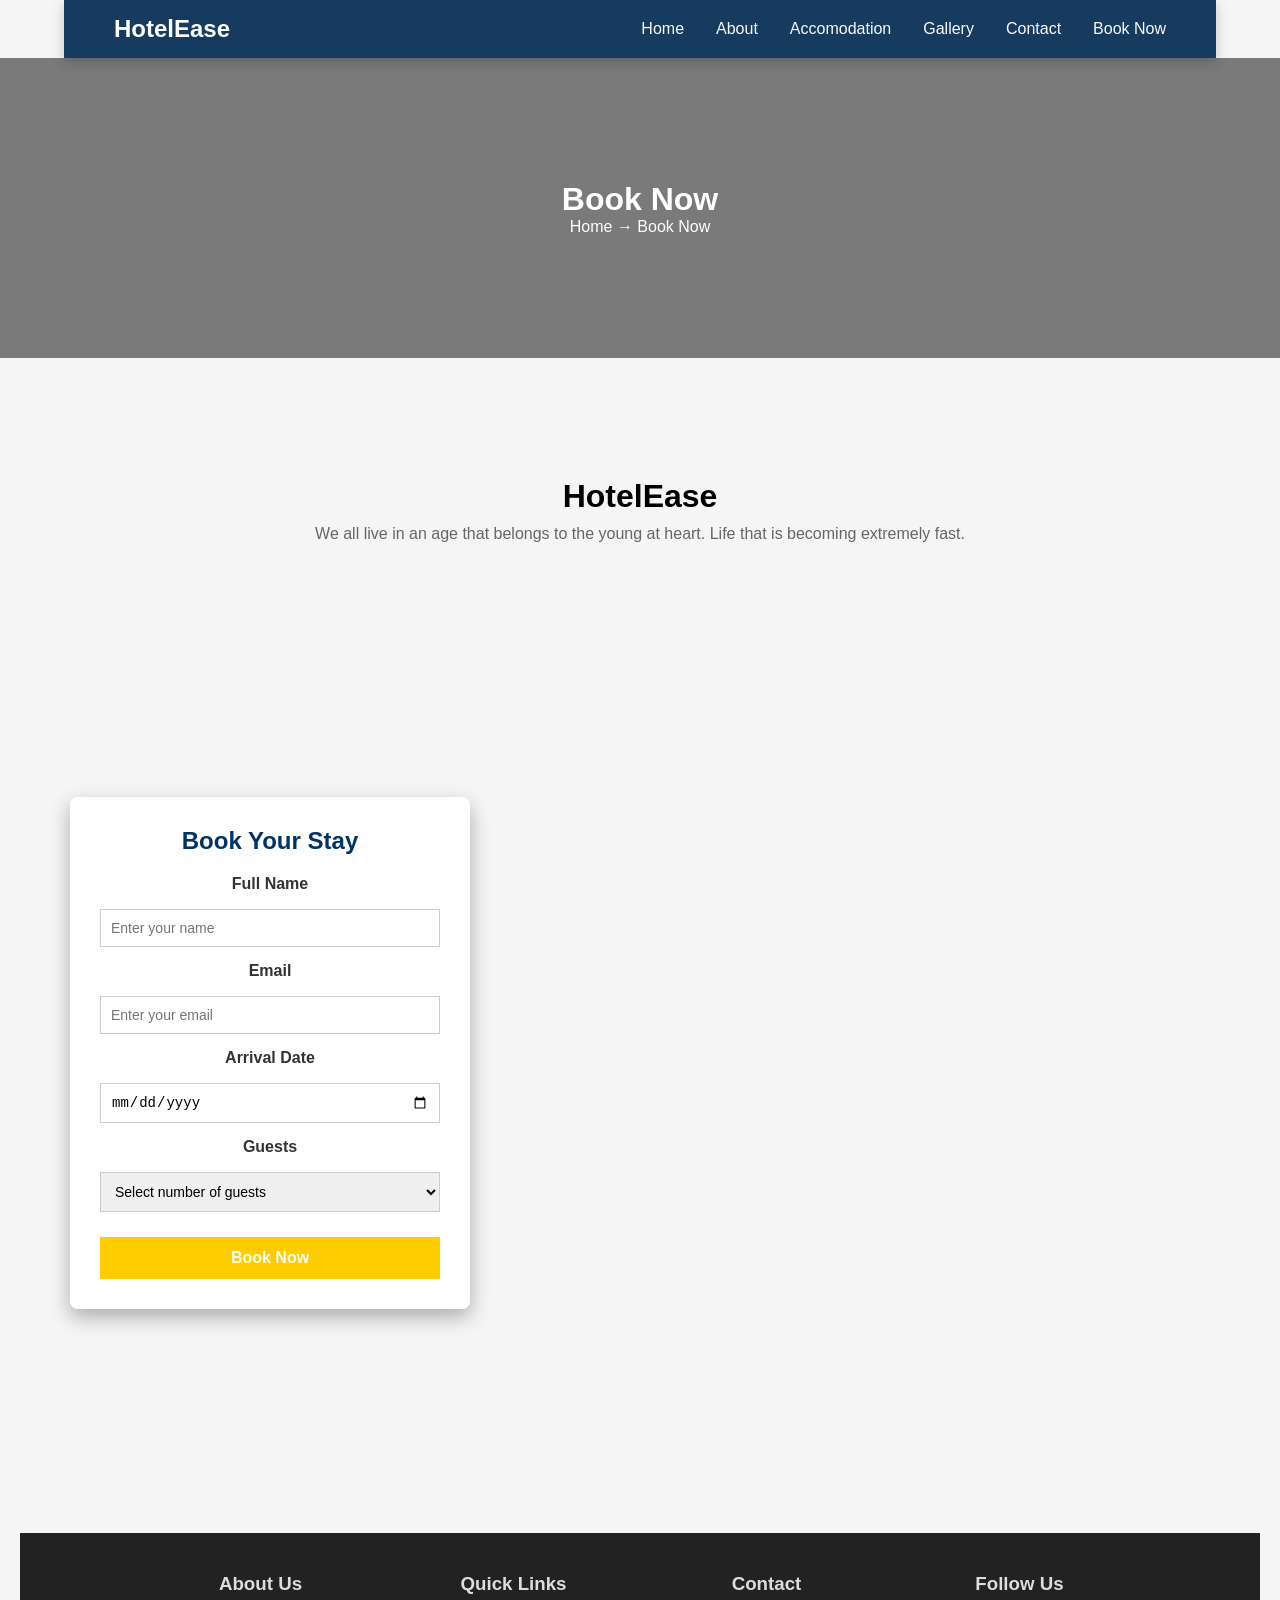
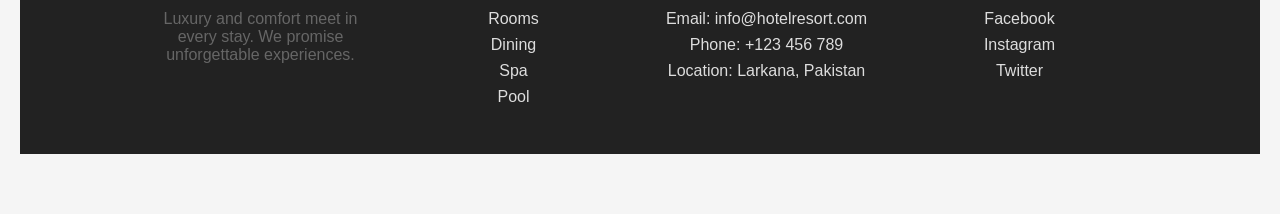
<file: HotelEase/booknow.html>
<!DOCTYPE html>
<html lang="en">
<head>
  <meta charset="UTF-8">
  <meta name="viewport" content="width=device-width, initial-scale=1.0">
  <title>Gallery</title>  
  <link rel="stylesheet" href="style.css">
  <link href="https://cdn.lineicons.com/5.0/lineicons.css" rel="stylesheet">
</head>
<body>
 
  <!-- Navigation -->
  <nav id="navbar">
    <div class="logo">HotelEase</div>
    <div class="menu-toggle" onclick="toggleMenu()">☰</div>
    <ul id="nav-links">
      <li><a href="index.html">Home</a></li>
      <li><a href="about.html">About</a></li>
      <li><a href="Accomodation.html">Accomodation</a></li>
      <li><a href="Gallery.html">Gallery</a></li>
      <li><a href="contact.html">Contact</a></li>
      <li><a href="booknow.html">Book Now</a></li>
    </ul>
  </nav>

<!-- Navigation ends -->

  <!-- Header -->

  <header class="accomodation-header">
    <div class="overlay"></div>
    <div class="header-content">
      <h1>Book Now </h1>
      <p>Home → Book Now</p>
    </div>
  </header>

 
  <!-- Accommodation Section -->
  <section class="accommodation">
    <h2>HotelEase</h2>
    <p>We all live in an age that belongs to the young at heart. Life that is becoming extremely fast.</p>
    
  <section class="booking-section">
    <div id="target-section" class="booking-form">
      <h2>Book Your Stay</h2>
      <form>
        <label for="name">Full Name</label>
        <input type="text" id="name" placeholder="Enter your name" required>

        <label for="email">Email</label>
        <input type="email" id="email" placeholder="Enter your email" required>

        <label for="date">Arrival Date</label>
        <input type="date" id="date" required>

        <label for="guests">Guests</label>
        <select id="guests" required>
          <option value="">Select number of guests</option>
          <option>1 Guest</option>
          <option>2 Guests</option>
          <option>3 Guests</option>
          <option>4+ Guests</option>
        </select>

        <button type="submit">Book Now</button>
      </form>
    </div>
  </section>





  <!-- Footer -->
  <footer>
    <div class="footer-grid">
      <div>
        <h3>About Us</h3>
        <p>Luxury and comfort meet in every stay. We promise unforgettable experiences.</p>
      </div>
      <div>
        <h3>Quick Links</h3>
        <ul>
          <li><a href="#">Rooms</a></li>
          <li><a href="#">Dining</a></li>
          <li><a href="#">Spa</a></li>
          <li><a href="#">Pool</a></li>
        </ul>
      </div>
      <div>
        <h3>Contact</h3>
        <ul>
          <li>Email: info@hotelresort.com</li>
          <li>Phone: +123 456 789</li>
          <li>Location: Larkana, Pakistan</li>
        </ul>
      </div>
      <div>
        <h3>Follow Us</h3>
        <ul>
          <li><a href="#">Facebook</a></li>
          <li><a href="#">Instagram</a></li>
          <li><a href="#">Twitter</a></li>
        </ul>
      </div>
    </div>
  </footer>

  <script>
      // Expand navbar on scroll
    window.addEventListener("scroll", () => {
      if (window.scrollY > 50) {
        navbar.classList.add("full");
      } else {
        navbar.classList.remove("full");
      }
    });

    //Change pics bellow ribbon
    function changeImage(index) {
      const images = document.querySelectorAll('.section img');
      images.forEach(img => img.classList.remove('active'));
      images[index].classList.add('active');
    }
  
  </script>
</body>
</html>
</file>
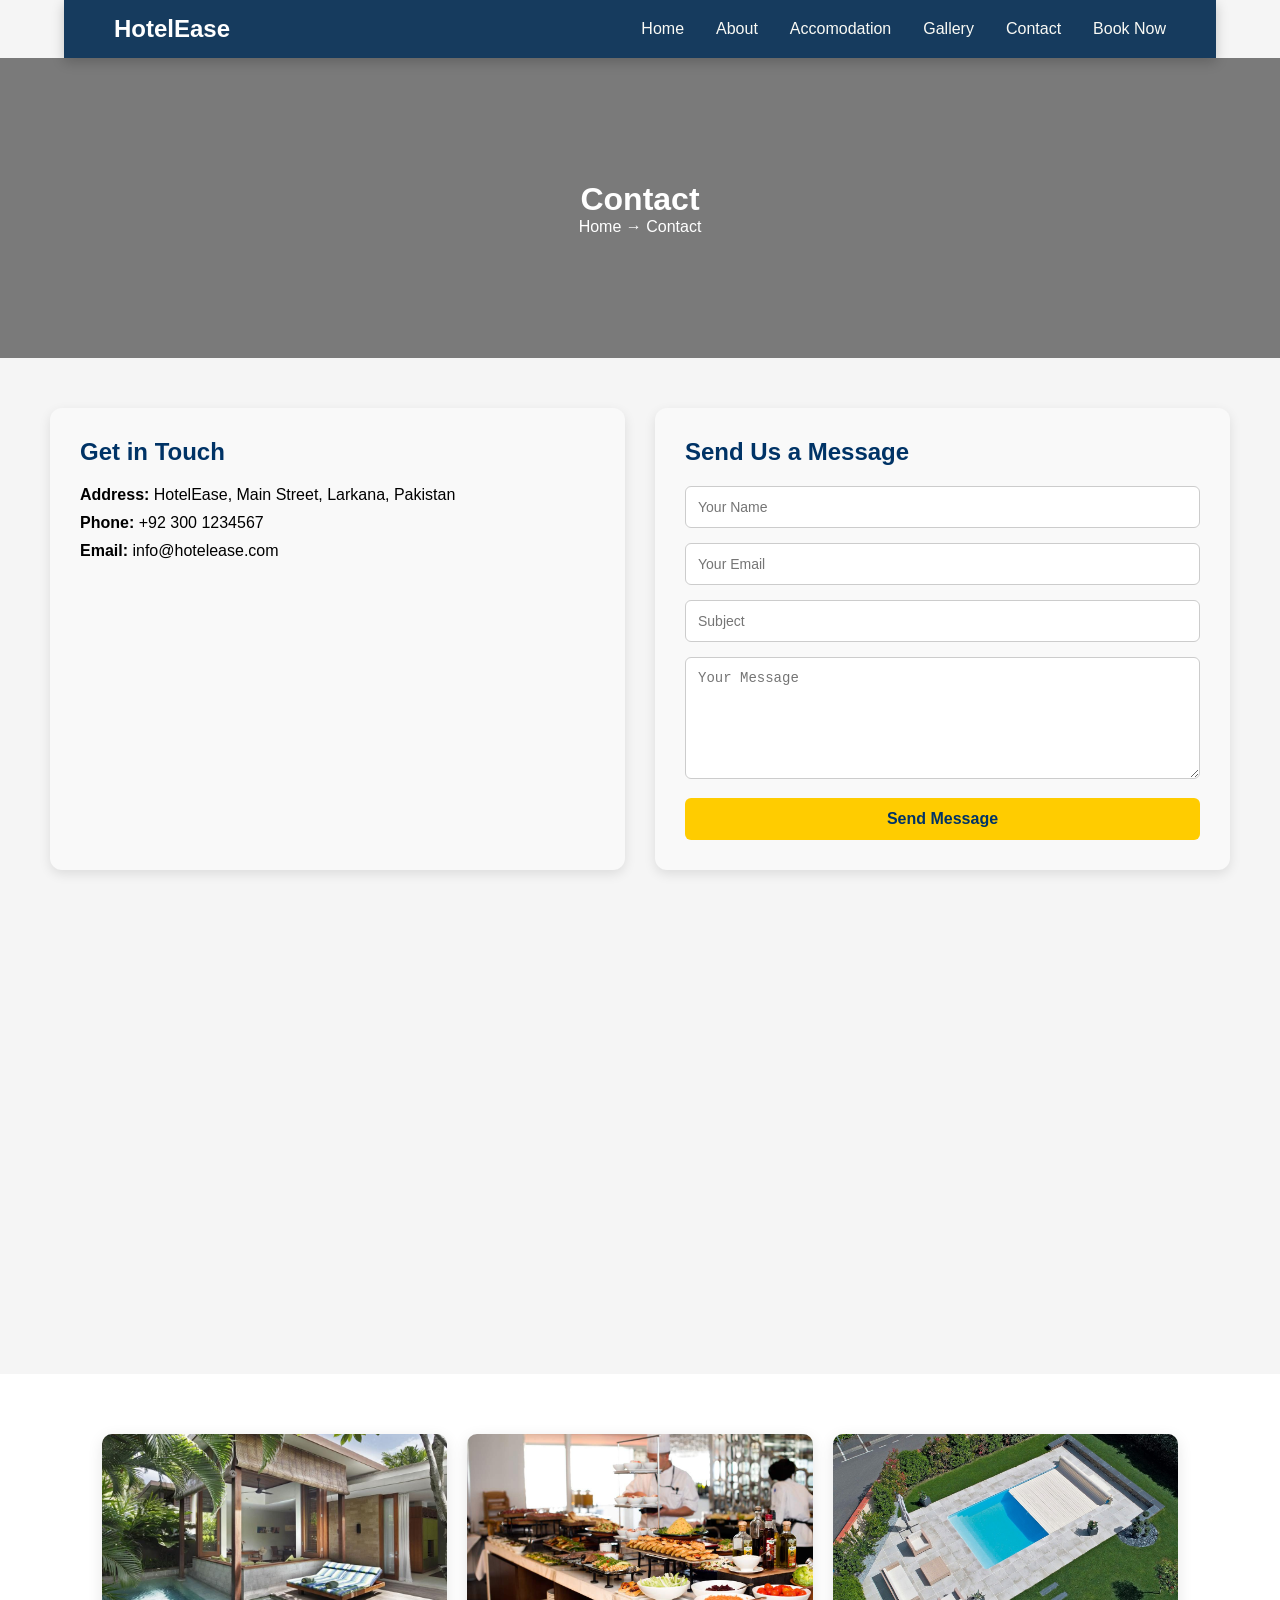
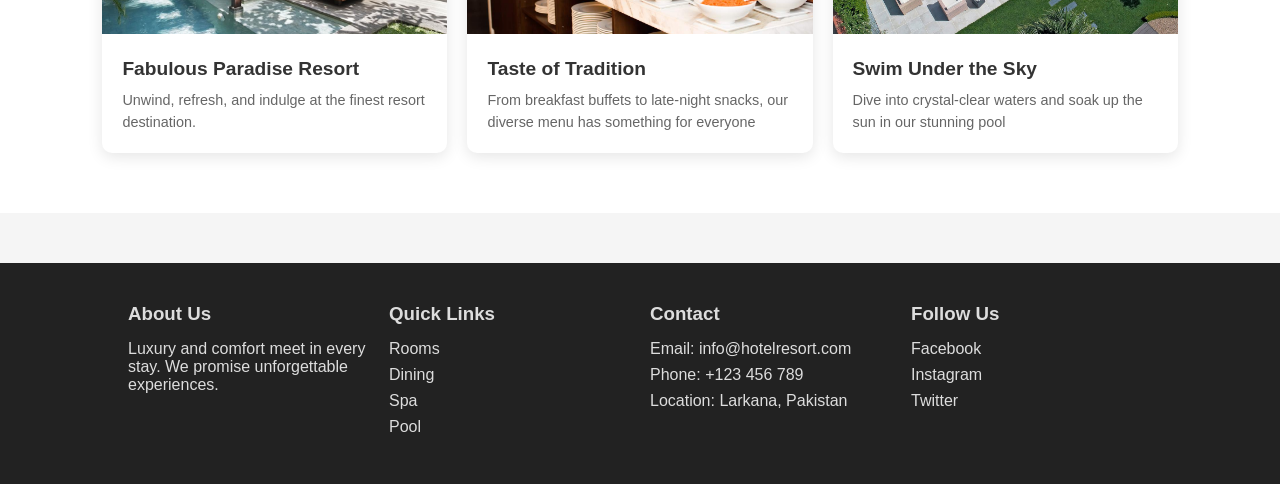
<file: HotelEase/contact.html>
<!DOCTYPE html>
<html lang="en">
<head>
  <meta charset="UTF-8">
  <meta name="viewport" content="width=device-width, initial-scale=1.0">
  <title>HotelEase</title>
  <link rel="stylesheet" href="style.css">
  <link href="https://cdn.lineicons.com/5.0/lineicons.css" rel="stylesheet">
</head>
<body>


  <!-- Navigation -->
  <nav id="navbar">
    <div class="logo">HotelEase</div>
    <div class="menu-toggle" onclick="toggleMenu()">☰</div>
    <ul id="nav-links">
      <li><a href="index.html">Home</a></li>
      <li><a href="about.html">About</a></li>
      <li><a href="Accomodation.html">Accomodation</a></li>
      <li><a href="Gallery.html">Gallery</a></li>
      <li><a href="contact.html">Contact</a></li>
      <li><a href="booknow.html">Book Now</a></li>
    </ul>
  </nav>

<!-- Navigation ends -->

  <header class="accomodation-header">
    <div class="overlay"></div>
    <div class="header-content">
      <h1>Contact</h1>
      <p>Home → Contact</p>
    </div>
  </header>


  <!-- Contact Info + Form -->
  <div class="contact-container">

    <!-- Contact Info -->
    <div class="contact-info">
      <h2>Get in Touch</h2>
      <p><strong>Address:</strong> HotelEase, Main Street, Larkana, Pakistan</p>
      <p><strong>Phone:</strong> +92 300 1234567</p>
      <p><strong>Email:</strong> info@hotelease.com</p>
    </div>

    <!-- Contact Form -->
    <div class="contact-form">
      <h2>Send Us a Message</h2>
      <form>
        <input type="text" placeholder="Your Name" required>
        <input type="email" placeholder="Your Email" required>
        <input type="text" placeholder="Subject" required>
        <textarea rows="6" placeholder="Your Message" required></textarea>
        <button type="submit">Send Message</button>
      </form>
    </div>

  </div>

  <!-- Google Map -->
  <div class="map">
    <iframe 
      src="https://www.google.com/maps/embed?pb=!1m18!1m12!1m3!1d3651.902189516632!2d90.39945251543162!3d23.75087678458737!2m3!1f0!2f0!3f0!3m2!1i1024!2i768!4f13.1!3m3!1m2!1s0x0%3A0x0!2zMjPCsDQ1JzAzLjIiTiA5MMKwMjQnMDAuMiJF!5e0!3m2!1sen!2sbd!4v1634123456789" 
      allowfullscreen="" 
      loading="lazy">
    </iframe>
  </div>

</body>
</html>

  <!-- Services Section -->
  <section class="services">
    <div class="service-card">
      <img src="Resort.jpg" alt="Room">
      <div class="content">
        <h3>Fabulous Paradise Resort</h3>
        <p>Unwind, refresh, and indulge at the finest resort destination.</p>
      </div>
    </div>
    <div class="service-card">
      <img src="food.jpeg" alt="Pool">
      <div class="content">
        <h3>Taste of Tradition</h3>
        <p>From breakfast buffets to late-night snacks, our diverse menu has something for everyone</p>
      </div>
    </div>
    <div class="service-card">
      <img src="pool.jpeg" alt="Service">
      <div class="content">
        <h3>Swim Under the Sky</h3>
        <p>Dive into crystal-clear waters and soak up the sun in our stunning pool </p>
      </div>
    </div>


  </section>

  <!-- Footer -->
  <footer>
    <div class="footer-grid">
      <div>
        <h3>About Us</h3>
        <p>Luxury and comfort meet in every stay. We promise unforgettable experiences.</p>
      </div>
      <div>
        <h3>Quick Links</h3>
        <ul>
          <li><a href="#">Rooms</a></li>
          <li><a href="#">Dining</a></li>
          <li><a href="#">Spa</a></li>
          <li><a href="#">Pool</a></li>
        </ul>
      </div>
      <div>
        <h3>Contact</h3>
        <ul>
          <li>Email: info@hotelresort.com</li>
          <li>Phone: +123 456 789</li>
          <li>Location: Larkana, Pakistan</li>
        </ul>
      </div>
      <div>
        <h3>Follow Us</h3>
        <ul>
          <li><a href="#">Facebook</a></li>
          <li><a href="#">Instagram</a></li>
          <li><a href="#">Twitter</a></li>
        </ul>
      </div>
    </div>
  </footer>



  <script>
    const navbar = document.getElementById("navbar");
    const navLinks = document.getElementById("nav-links");

    // Expand navbar on scroll
    window.addEventListener("scroll", () => {
      if (window.scrollY > 50) {
        navbar.classList.add("full");
      } else {
        navbar.classList.remove("full");
      }
    });

    // Toggle mobile menu
    function toggleMenu() {
      navLinks.classList.toggle("active");
    }
  </script>

</body>
</html>
</file>
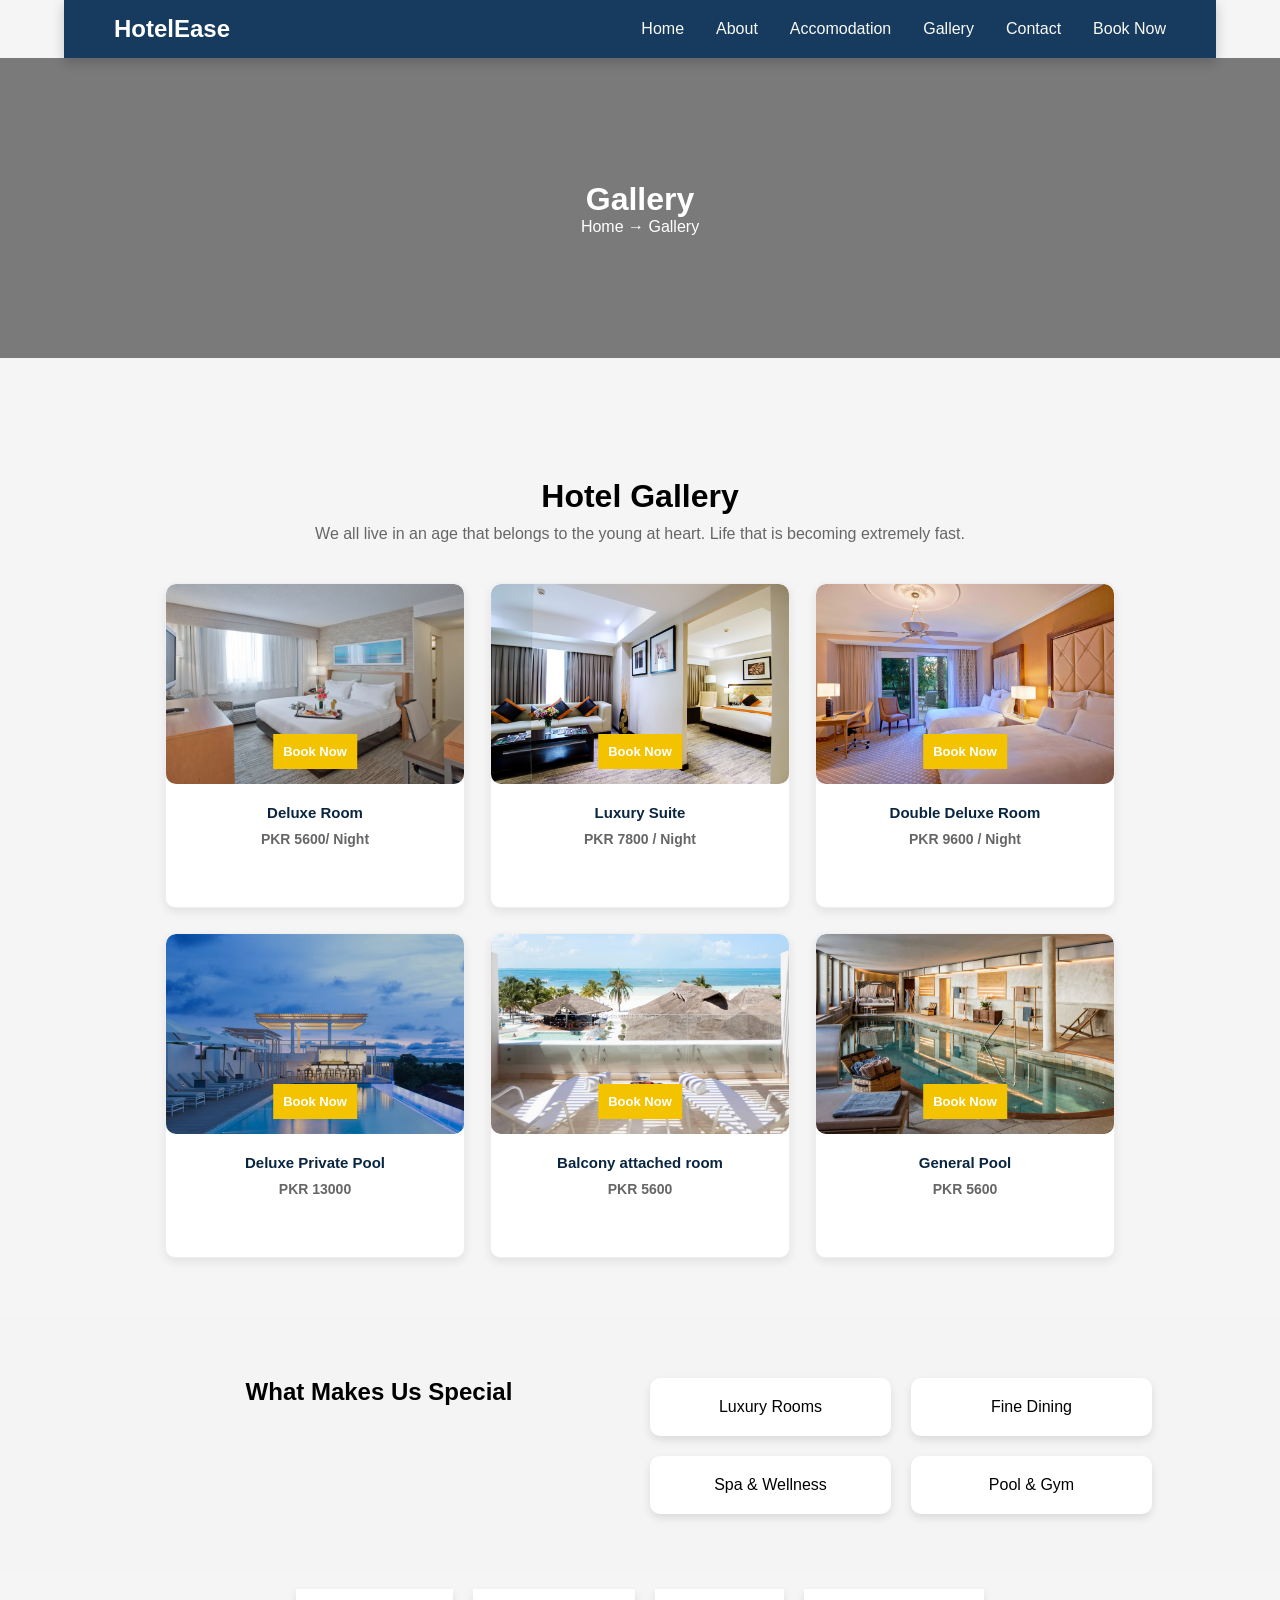
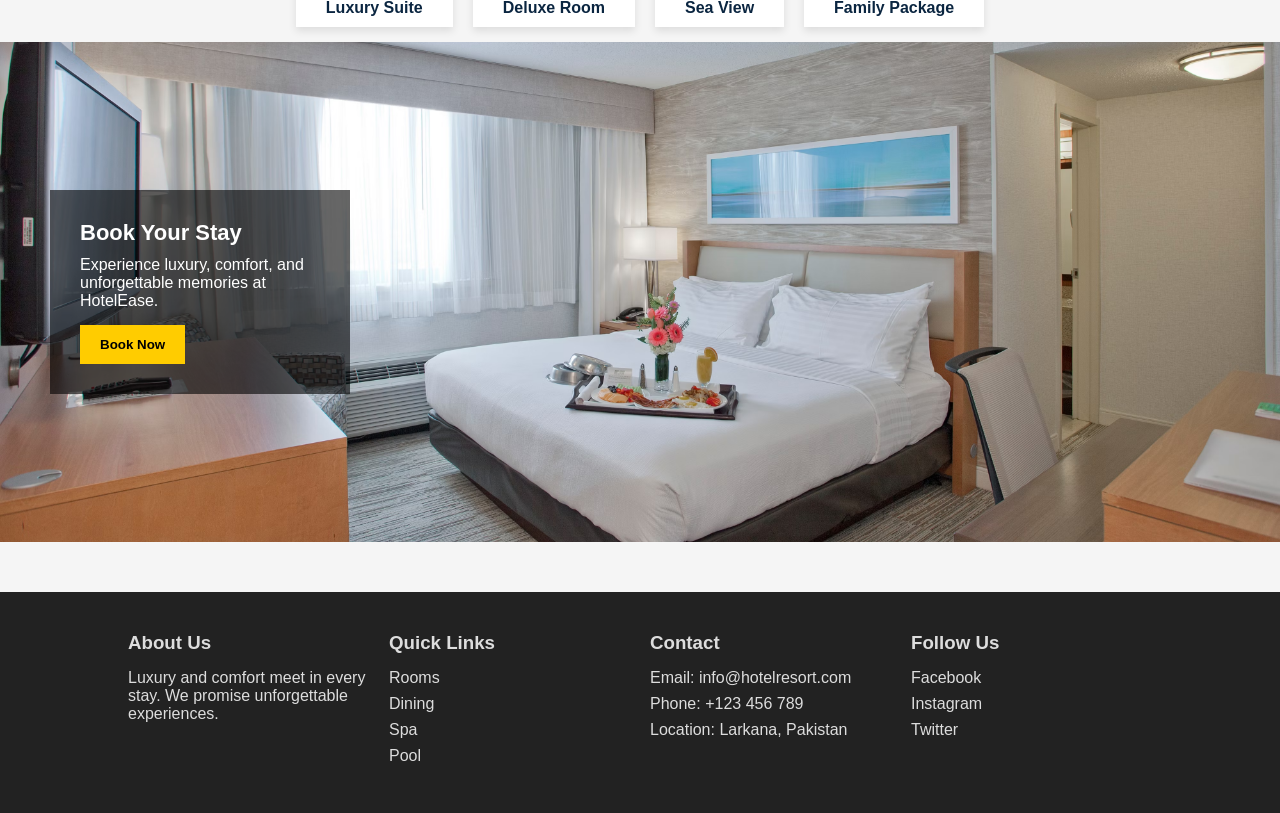
<file: HotelEase/Gallery.html>
<!DOCTYPE html>
<html lang="en">
<head>
  <meta charset="UTF-8">
  <meta name="viewport" content="width=device-width, initial-scale=1.0">
  <title>Gallery</title>  
  <link rel="stylesheet" href="style.css">
  <link href="https://cdn.lineicons.com/5.0/lineicons.css" rel="stylesheet">
</head>
<body>
 
  <!-- Navigation -->
  <nav id="navbar">
    <div class="logo">HotelEase</div>
    <div class="menu-toggle" onclick="toggleMenu()">☰</div>
    <ul id="nav-links">
      <li><a href="index.html">Home</a></li>
      <li><a href="about.html">About</a></li>
      <li><a href="Accomodation.html">Accomodation</a></li>
      <li><a href="Gallery.html">Gallery</a></li>
      <li><a href="contact.html">Contact</a></li>
      <li><a href="booknow.html">Book Now</a></li>
    </ul>
  </nav>

<!-- Navigation ends -->

  <!-- Header -->

  <header class="accomodation-header">
    <div class="overlay"></div>
    <div class="header-content">
      <h1>Gallery</h1>
      <p>Home → Gallery</p>
    </div>
  </header>

 
  <!-- Accommodation Section -->
  <section class="accommodation">
    <h2>Hotel Gallery</h2>
    <p>We all live in an age that belongs to the young at heart. Life that is becoming extremely fast.</p>
    
    <div class="room-container">
        <div class="room-card">
            <div class="room-img">
                <img src="ribbon box img.jpeg" alt="Deluxe Room">
                <button class="room-btn">Book Now</button>
            </div>
            <div class="room-info">
                <h3>Deluxe Room</h3>
                <p class="price">PKR 5600/ Night</p>
                
            </div>
        </div>
        <!--Room 2-->
        <div class="room-card">
            <div class="room-img">
                <img src="room 2.jpg">
                <button class="room-btn">Book Now</button>
            </div>
            <div class="room-info">
                <h3>Luxury Suite</h3>
                <p class="price">PKR 7800 / Night</p>
                
            </div>
        </div>
       
         <!--Room 3-->
        <div class="room-card">
            <div class="room-img">
                <img src="Room3.jpeg" alt="Deluxe Room">
                <button class="room-btn">Book Now</button>
            </div>
            <div class="room-info">
                <h3>Double Deluxe Room</h3>
                <p class="price">PKR 9600 / Night</p>
                
            </div>
        </div>
        <!-- Room 4 -->
           <div class="room-card">
            <div class="room-img">
                <img src="gallery4.jpeg" alt="Deluxe Room">
                <button class="room-btn">Book Now</button>
            </div>
            <div class="room-info">
                <h3>Deluxe Private Pool</h3>
                <p class="price">PKR 13000</p>
                
            </div>
        </div>
        <!-- Room 5 -->
           <div class="room-card">
            <div class="room-img">
                <img src="gallery5.jpeg" alt="Deluxe Room">
                <button class="room-btn">Book Now</button>
            </div>
            <div class="room-info">
                <h3>Balcony attached room</h3>
                <p class="price">PKR 5600</p>
                
            </div>
        </div>
        <!-- Room 6 -->
           <div class="room-card">
            <div class="room-img">
                <img src="gallery6.jpeg" alt="Deluxe Room">
                <button class="room-btn">Book Now</button>
            </div>
            <div class="room-info">
                <h3>General Pool</h3>
                <p class="price">PKR 5600</p>
                
            </div>
        </div>
    </div>
  </section>

  <!-- Features -->
  <section class="features">
    <h2>What Makes Us Special</h2>
    <div class="feature-grid">
      <div class="feature">Luxury Rooms</div>
      <div class="feature">Fine Dining</div>
      <div class="feature">Spa & Wellness</div>
      <div class="feature">Pool & Gym</div>
    </div>
  </section>

  
    <!-- Ribbon -->
  <div class="ribbon">
    <span onclick="changeImage(0)">Luxury Suite</span>
    <span onclick="changeImage(1)">Deluxe Room</span>
    <span onclick="changeImage(2)">Sea View</span>
    <span onclick="changeImage(3)">Family Package</span>
  </div>

  <!-- Section -->
  <div class="section">
    <img src="ribbon box img.jpeg" class="active" alt="Luxury Suite">
    <img src="ribbon box img-02.jpeg" alt="Deluxe Room">
    <img src="ribbon box img-03.jpeg" alt="Sea View">
    <img src="ribbon box img-01.jpeg" alt="Family Package">

    <!-- Card -->
    <div class="cta-card">
      <h2>Book Your Stay</h2>
      <p>Experience luxury, comfort, and unforgettable memories at HotelEase.</p>
      <button>Book Now</button>
    </div>
  </div>




  <!-- Footer -->
  <footer>
    <div class="footer-grid">
      <div>
        <h3>About Us</h3>
        <p>Luxury and comfort meet in every stay. We promise unforgettable experiences.</p>
      </div>
      <div>
        <h3>Quick Links</h3>
        <ul>
          <li><a href="#">Rooms</a></li>
          <li><a href="#">Dining</a></li>
          <li><a href="#">Spa</a></li>
          <li><a href="#">Pool</a></li>
        </ul>
      </div>
      <div>
        <h3>Contact</h3>
        <ul>
          <li>Email: info@hotelresort.com</li>
          <li>Phone: +123 456 789</li>
          <li>Location: Larkana, Pakistan</li>
        </ul>
      </div>
      <div>
        <h3>Follow Us</h3>
        <ul>
          <li><a href="#">Facebook</a></li>
          <li><a href="#">Instagram</a></li>
          <li><a href="#">Twitter</a></li>
        </ul>
      </div>
    </div>
  </footer>

  <script>
      // Expand navbar on scroll
    window.addEventListener("scroll", () => {
      if (window.scrollY > 50) {
        navbar.classList.add("full");
      } else {
        navbar.classList.remove("full");
      }
    });

    //Change pics bellow ribbon
    function changeImage(index) {
      const images = document.querySelectorAll('.section img');
      images.forEach(img => img.classList.remove('active'));
      images[index].classList.add('active');
    }
  
  </script>
</body>
</html>
</file>
<file: HotelEase/style.css>
:root {
      --royal-blue: #0D1B4C;
      --yellow: #f3c300;
      --white: #FAFAF5;
      --gold: #D4AF37;
      --light-gold: #F4E3B2;
    }

    body {
      margin: 0;
      font-family: "Poppins", sans-serif;
      background: #f5f5f5;
      height: 200vh; /* just for scroll demo */
    }

    /* ===== RESET ===== */
    * {
      margin: 0;
      padding: 0;
      box-sizing: border-box;
    }
    /* ===== NAVBAR ===== */
    nav {
      background: #163b5e;
      padding: 15px 50px;
      color: #fff;
      display: flex;
      justify-content: space-between;
      align-items: center;
      width: 90%;
      margin: 0 auto;
      box-shadow: 0 4px 12px rgba(0,0,0,0.2);
      transition: all 0.4s ease;
      position: sticky;
      top: 0;
      z-index: 1000;
    }

    nav.full {
      width: 100%;
      margin: 0;
    }

    nav .logo {
      font-size: 1.5rem;
      font-weight: bold;
      color: white;
    }

    nav ul {
      list-style: none;
      display: flex;
      gap: 2rem;
      margin: 0;
      padding: 0;
    }

    nav ul li a {
      text-decoration: none;
      color: var(--white);
      font-size: 1rem;
      transition: 0.3s;
    }

    nav ul li a:hover {
      color: var(--yellow);
    }

    /* ===== TOGGLE MENU ===== */
    .menu-toggle {
      display: none;
      font-size: 1.8rem;
      cursor: pointer;
      color: var(--yellow);
    }

    @media (max-width: 768px) {
      nav ul {
        display: none;
        flex-direction: column;
        background: var(--royal-blue);
        position: absolute;
        top: 100%;
        right: 0;
        width: 100%;
        padding: 1rem;
        border-top: 2px solid var(--yellow);
      }

      nav ul.active {
        display: flex;
      }

      .menu-toggle {
        display: block;
      }
    }
    /* Hero Section */
    .hero {
      height: 100vh;
      background: url("D:/HotelEase/homepage.jpg") no-repeat center center/cover;
      display: flex;
      flex-direction: column;
      justify-content: center;
      align-items: center;
      text-align: center;
      color: var(--white);
      position: relative;
      top: 0;
      margin-top: -80px;
 
    }

    /* Overlay for luxury effect */
    .hero::before {
      content: "";
      position: absolute;
      top: 0; left: 0; right: 0; bottom: 0;
      background: rgba(13, 27, 76, 0.6); /* dark blue overlay */
    }

    .hero-content {
      position: relative;
      z-index: 1;
      max-width: 800px;
      padding: 20px;
    }

    .hero p.small-text {
      font-size: 1rem;
      letter-spacing: 2px;
      color: var(--white);
      margin-bottom: 10px;
    }

    .hero h1 {
      font-size: 3rem;
      font-weight: bold;
      margin: 0.5rem 0;
    }

    .hero p.description {
      font-size: 1.2rem;
      margin: 1rem 0 2rem;
      color: #f1f1f1;
    }

    /* Button */
    .btn-about{
      background: var(--yellow);
      color: var(--white);
      padding: 10px 40px;
      font-size: 0.9rem;
      font-weight: 600;
      border: none;
      text-decoration: none;
      cursor: pointer;
      transition: 0.3s;
    }
    .cta-btn {
      background: var(--yellow);
      color: var(--white);
      padding: 10px 20px;
      font-size: 0.9rem;
      font-weight: 600;
      border: none;
      border-radius: 0; /* rectangular */
      cursor: pointer;
      transition: 0.3s;
    }

    .cta-btn:hover {
      background: #d9aa00; /* darker shade of yellow */
      color: var(--black);
    }

    @media (max-width: 768px) {
      .hero h1 {
        font-size: 2.2rem;
      }
      .hero p.description {
        font-size: 1rem;
      }
    }
     /* Hero background */
  
    /* Booking Card */
    .booking-card {
      background: #0b0c10;
      display: block;
      color: white;
      padding: 25px;
      margin-top: 460px;
      display: grid;
      grid-template-columns: repeat(4, 1fr);
      gap: 15px;
      align-items: center;
      position: absolute;
      box-shadow: 0px 6px 15px rgba(0,0,0,0.2);
    }
   @media (max-width: 768px) {
      .booking-card {
        display: none;
      }
    }
    .booking-card h3 {
      grid-column: span 1;
      font-size: 17px;
      font-weight: bold;
    }

    .booking-card input, 
    .booking-card select {
      padding: 10px;
      border: none;
      width: 100%;
    }
    .booking-card input,
    .booking-card select {
      padding: 10px;
      border: 1px solid #8a8a8a;
      font-size: 13px;
      width: 170px;
      background: #0b0c10;
      color: #8a8a8a;
    }

    .booking-card input::placeholder {
      color: #888;
      font-size: 10px;
    }


    .booking-card button {
      padding: 10px;
      background: #f3c300;
      color: black;
      border: none;
      font-weight: bold;
      cursor: pointer;
      transition: 0.3s;
    }

    .booking-card button:hover {
      background: #d1a900;
    }

    
    /* Accommodation Section */
    .accommodation {
      text-align: center;
      padding: 120px 20px 60px; /* extra top space because of card overlap */
    }

    .accommodation h2 {
      font-size: 32px;
      font-weight: bold;
      margin-bottom: 10px;
    }

    .accommodation p {
      color: #666;
      margin-bottom: 40px;
    }

    .room-container {
      display: grid;
      grid-template-columns: repeat(auto-fit, minmax(220px, 1fr));
      gap: 20px;
      padding: 0 20px;
    }

    .room-card img {
      width: 100%;
      border-radius: 10px;
      display: block;
    }

    /* Responsive */
    @media(max-width: 900px) {
      .booking-card {
        grid-template-columns: 1fr 1fr;
        bottom: -100px;
      }
      .booking-card h3 {
        grid-column: span 2;
        margin-bottom: 10px;
      }
    }

    @media(max-width: 600px) {
      .booking-card {
        grid-template-columns: 1fr;
        text-align: center;
      }
      .booking-card h3 {
        grid-column: span 1;
      }
    }
.rooms {
  padding: 60px 20px;
  text-align: center;
  background: #f8f8f8;
}

.rooms h2 {
  font-size: 28px;
  margin-bottom: 40px;
  color: #0a2540;
}

.room-container {
  display: flex;
  flex-wrap: wrap;
  justify-content: center;
  gap: 25px;
}

.room-card {
  background: #fff;
  border: 1px solid #eee;
  border-radius: 10px;
  box-shadow: 0 4px 10px rgba(0,0,0,0.08);
  width: 300px;
  overflow: hidden;
  transition: transform 0.3s ease;
  position: relative;
}

.room-card:hover {
  transform: translateY(-8px);
}

.room-img {
  position: relative;
  overflow: hidden;
}

.room-img img {
  width: 100%;
  height: 200px;
  object-fit: cover;
  transition: transform 0.4s ease;
}

.room-card:hover .room-img img {
  transform: scale(1.08); /* zoom effect */
}

/* Book Now button inside image */
.room-img .room-btn {
  position: absolute;
  bottom: 15px;
  left: 50%;
  transform: translateX(-50%);
  padding: 8px 16px;
  padding: 10px;
  background: #f3c300;
  font-weight: bold;
 color: white;
  border: none;
  cursor: pointer;
  font-size: 13px;
  transition: background 0.3s, transform 0.2s;
}

.room-img .room-btn:hover {
  background: #fdfdfd;
  color: #0a2540;
  transform: translateX(-50%) scale(1.05);
}

.room-info {
  padding: 20px;
}

.room-info h3 {
  font-size: 15px;
  margin: 0 0 10px;
  color: #0a2540;
}

.price {
  font-size: 14px;
  color: #f3c300; /* Gold */
  margin-bottom: 5px;
  font-weight: bold;
}
/* Section Styling */
.facilities {
  position: relative;
  text-align: center;
  padding: 80px 20px;
  color: #fff;
  background: url('D:/HotelEase/background overlay.jpg') center/cover no-repeat;
  overflow: hidden;
}

/* Blue overlay */
.facilities::before {
  content: "";
  position: absolute;
  top: 0;
  left: 0;
  width: 100%;
  height: 100%;
  background: rgba(0, 38, 77, 0.85); /* Deep blue overlay */
  z-index: 0;
}

/* Keep content above overlay */
.facilities h2,
.facilities .subtitle,
.facilities-container {
  position: relative;
  z-index: 1;
}

/* Title & subtitle */
.facilities h2 {
  font-size: 2.5rem;
  font-weight: bold;
  margin-bottom: 10px;
}

.facilities .subtitle {
  font-size: 14px;
  color: var(--white);
  margin-bottom: 40px;
}

/* Container for facilities */
.facilities-container {
  display: grid;
  grid-template-columns: repeat(auto-fit, minmax(280px, 1fr));
  gap: 20px;
  max-width: 1100px;
  margin: auto;
}

/* Facility Card */
.facility-card {
  background: rgba(255, 255, 255, 0.08);
  border: 1px solid rgba(255, 255, 255, 0.15);
  border-radius: 12px;
  padding: 25px;
  text-align: left;
  backdrop-filter: blur(10px);
  transition: transform 0.3s ease, box-shadow 0.3s ease;
}

.facility-card:hover {
  transform: translateY(-8px);
  box-shadow: 0 8px 20px rgba(0,0,0,0.4);
}

.facility-card .icon {
  font-size: 2rem;
  color: #f3c300; /* golden icons */
  margin-bottom: 10px;
}

.facility-card h3 {
  font-size: 16px;
  font-weight: bold;
  margin-bottom: 10px;
}

.facility-card p {
  font-size: 14px;
  color: #eee;
  line-height: 1.5;
}
/* Container for hero section */
.services-section {
      display: flex;
      justify-content: space-between;
      align-items: flex-start;
      background: url('D:/HotelEase/Reservation background.jpeg') no-repeat center center/cover;
      color: white;
      min-height: 90vh;
      padding: 80px 8%; /* margin-top effect */
      position: relative;
}

    /* Dark overlay */
    .services-section::after {
      content: "";
      position: absolute;
      top: 0; left: 0;
      width: 100%; height: 100%;
      background: #0d1b4c82;
    }

    /* Hero text */
    .services-section-content {
      position: relative;
      z-index: 1;
      max-width: 45%;
      margin-top: 40px; /* extra top margin */
      display: block;

    }

    .services-section-content h1 {
      font-size: 2.5rem;
      line-height: 1.3;
      margin-bottom: 15px;
      display: block;
    }

    .services-section-content p {
      font-size: 1rem;
      margin-bottom: 20px;
    }

    .btn {
      background: var(--yellow);
      color: #fff;
      border: none;
      padding: 12px 24px;
      cursor: pointer;
      text-decoration: none;
    }

    /* Booking Form */
    .booking-form {
      position: relative;
      z-index: 1;
      background: #fff;
      padding: 30px;
      border-radius: 8px;
      box-shadow: 0 8px 20px rgba(0,0,0,0.2);
      width: 320px;
      margin-top: 40px; /* form margin from top */
    }

    .booking-form h2 {
      font-size: 1.3rem;
      margin-bottom: 20px;
      color: #0D1B4C;
    }

    .booking-form input, .booking-form select {
      width: 100%;
      padding: 12px;
      margin: 8px 0;
      border: 1px solid #ddd;
      font-size: 0.9rem;
    }

    .booking-form button {
      width: 100%;
      padding: 14px;
      background: var(--yellow);
      color: white;
      border: none;
      cursor: pointer;
      font-size: 1rem;
      margin-top: 10px;
    }
@media(max-width: 900px) {
      .booking-form {
        margin: 0px auto;
      }
      .services-section-content{
        display: none;
      }
    }

    @media(max-width: 600px) {
      .booking-form {
        text-align: center;
      }
      .services-section-content{
        display: none;
      }
    }
    /* Services Section */
    .services {
      display: grid;
      grid-template-columns: repeat(3, 1fr);
      gap: 20px;
      padding: 60px 8%;
      background: #fff;
    }

    .service-card {
      background: #fff;
      border-radius: 10px;
      overflow: hidden;
      box-shadow: 0 4px 15px rgba(0,0,0,0.1);
    }

    .service-card img {
      width: 100%;
      height: 200px;
      object-fit: cover;
      transition: filter 0.4s ease, transform 0.4s ease;
    }
  
.service-card img:hover {
   transform: scale(1.1);
}

    .service-card .content {
      padding: 20px;
    }

    .service-card h3 {
      margin: 0 0 10px;
      font-size: 1.2rem;
      color: #333;
    }

    .service-card p {
      font-size: 0.9rem;
      color: #666;
      line-height: 1.5;
    }

    @media(max-width: 900px) {
      .services {
        grid-template-columns: 1fr ;
        bottom: -100px;
      }
      .service-card  h3 {
        grid-column: span 2;
        margin-bottom: 10px;
      }
    }

    @media(max-width: 600px) {
      .service-card  {
        grid-template-columns: 1fr;
        text-align: center;
      }
      .service-card  h3 {
        grid-column: span 1;
      }
    }

    
/* Media Queries */
@media (max-width: 900px) {
  .services-card {
    flex-direction: column;
    text-align: center;
  }

  .booking-form {
    margin-top: 20px;
  }

  .services-section-content h1 {
    font-size: 1.6rem;
  }
}

@media (max-width: 600px) {
  .cta-content h2 {
    font-size: 1.4rem;
  }

  .services-section {
    padding: 30px 15px;
  }

  .booking-form {
    padding: 15px;
  }

  .service-card img {
    height: 160px;
  }
}
    
    /* CTA Section */
.cta-section {
  height: 200px;
  display: flex;
  align-items: center;
  justify-content: center;
  color: #0d1b4cce;
  text-align: center;
  padding: 20px;
}

.cta-content h2 {
  font-size: 2rem;
  margin-bottom: 10px;
}

.cta-content p {
  font-size: 1rem;
  margin-bottom: 20px;
  color: #7a7777;
}

.btn-cta {
  background: var(--yellow);
  color: #fff;
  padding: 12px 28px;
  text-decoration: none;
  font-size: 1rem;
  font-weight: bold;
  transition: 0.3s;
}

.btn-cta:hover {
  background: white;
  color: var(--royal-blue);
}






/* About page styling */
/* Navbar */
.navbar {
  display: flex;
  justify-content: space-between;
  align-items: center;
  padding: 15px 40px;
  background: #0077cc;
  color: #fff;
}

.navbar .logo {
  font-size: 1.5rem;
  font-weight: bold;
}

.navbar .nav-links {
  list-style: none;
  display: flex;
  gap: 20px;
}

.navbar .nav-links li a {
  color: #fff;
  text-decoration: none;
  font-weight: 500;
}

.navbar .nav-links li a.active,
.navbar .nav-links li a:hover {
  border-bottom: 2px solid #fff;
}

/* Header Image Section */
.about-header {
  position: relative;
  background: url("about-header.jpg") no-repeat center/cover;
  height: 300px;
  display: flex;
  justify-content: center;
  align-items: center;
}

.about-header .overlay {
  text-align: center;
  color: #fff;
  background: rgba(0,0,0,0.5);
  padding: 40px;
  border-radius: 10px;
}

.about-header h1 {
  font-size: 2.5rem;
}

.about-header p {
  margin-top: 10px;
  font-size: 1rem;
}

.about-header p a {
  color: #fff;
  text-decoration: underline;
}

/* About Section */
.about-section {
  padding: 60px 20px;
  text-align: center;
  background: #f9f9f9;
}

.about-section h2 {
  font-size: 2rem;
  margin-bottom: 15px;
}

/* Features Section */
.features {
  display: grid;
  grid-template-columns: repeat(auto-fit, minmax(250px,1fr));
  gap: 20px;
  padding: 50px 20px;
}

.feature-card {
  background: #fff;
  border-radius: 10px;
  padding: 20px;
  box-shadow: 0px 4px 10px rgba(0,0,0,0.1);
  text-align: center;
  transition: transform 0.3s;
}

.feature-card:hover {
  transform: translateY(-5px);
}

/* Testimonials */
.testimonials {
  padding: 60px 20px;
  text-align: center;
  background: #eef7ff;
}

.testimonials h2 {
  font-size: 2rem;
  margin-bottom: 30px;
}

.testimonial-grid {
  display: grid;
  grid-template-columns: repeat(auto-fit, minmax(280px, 1fr));
  gap: 20px;
}

.testimonial {
  background: #fff;
  padding: 20px;
  border-radius: 10px;
  font-style: italic;
  box-shadow: 0 4px 8px rgba(0,0,0,0.1);
}

/* Footer */
.footer {
  background: #0077cc;
  color: #fff;
  text-align: center;
  padding: 15px;
}

/* Responsive */
@media (max-width: 768px) {
  .about-header h1 {
    font-size: 2rem;
  }

  .about-section h2 {
    font-size: 1.6rem;
  }
}

/* Header with Overlay */
.about-header {
  position: relative;
  height: 300px;
  background: url("D:/HotelEase/homepage.jpg") center/cover no-repeat;
  display: flex;
  align-items: center;
  justify-content: center;
}
.about-header .overlay {
  position: absolute;
  top: 0; left: 0;
  width: 100%; height: 100%;
  background: rgba(0,0,0,0.5);
}
.about-header .header-content {
  position: relative;
  color: #fff;
  text-align: center;
  z-index: 2;
}
.about-header h1 {
  font-size: 2.5rem;
}
.about-header p {
  margin-top: 10px;
}
    /* About Section */
    .about-section {
      display: flex;
      align-items: center;
      justify-content: center;
      padding: 60px 10%;
      gap: 40px;
      flex-wrap: wrap;
    }
    .about-section img {
      width: 100%;
      max-width: 450px;
      border-radius: 10px;
    }
    .about-text {
      flex: 1;
      text-align:justify;
      line-height: 20px;
    }
    .about-text h2 {
      font-size: 2rem;
      margin-bottom: 20px;
      color: #0077cc;
    }
    .about-text p {
      margin-bottom: 15px;
      color: #444;
    }

    /* Features Section */
    .features {
      padding: 60px 10%;
      background: #f4f4f4;
      text-align: center;
    }
    .features h2 {
      margin-bottom: 30px;
    }
    .feature-grid {
      display: grid;
      grid-template-columns: repeat(auto-fit, minmax(220px, 1fr));
      gap: 20px;
    }
    .feature {
      background: white;
      padding: 20px;
      border-radius: 10px;
      box-shadow: 0 4px 8px rgba(0,0,0,0.1);
    }

    /* Testimonials */
    .testimonials {
      padding: 60px 10%;
      text-align: center;
    }
    .testimonials h2 {
      margin-bottom: 30px;
    }
    .testimonial-grid {
      display: grid;
      grid-template-columns: repeat(auto-fit, minmax(250px, 1fr));
      gap: 20px;
    }
    .testimonial {
      background: #f9f9f9;
      padding: 20px;
      border-radius: 10px;
      box-shadow: 0 2px 6px rgba(0,0,0,0.1);
    }
    .testimonial img {
      width: 60px;
      height: 60px;
      border-radius: 50%;
      margin-bottom: 10px;
    }
    .testimonial p {
      font-size: 0.95rem;
      color: #333;
    }
    .testimonial h4 {
      margin-top: 10px;
      color: #0077cc;
    }

    /* Footer */
    footer {
        margin-top: 50px;
      background: #222;
      color: #ddd;
      padding: 40px 10%;
    }
    .footer-grid {
      display: grid;
      grid-template-columns: repeat(auto-fit, minmax(200px, 1fr));
      gap: 20px;
    }
    footer h3 {
      margin-bottom: 15px;
    }
    footer ul {
      list-style: none;
    }
    footer ul li {
      margin-bottom: 8px;
    }
    footer ul li a {
      color: #ddd;
      text-decoration: none;
    }
    footer ul li a:hover {
      color: #fff;
    }

    /* Responsive */
    @media (max-width: 768px) {
      .about-section {
        flex-direction: column;
        text-align: center;
      }
      .about-section img {
        margin-bottom: 20px;
      }
      .page-header h1 {
        font-size: 2rem;
      }
    }
    .hotel-highlights {
  padding: 60px 5%;
  background: #f8f8f8;
}

.section-title {
  text-align: center;
  font-size: 2rem;
  margin-bottom: 40px;
  font-weight: bold;
  color: #222;
}

.grid-container {
  display: grid;
  grid-template-columns: repeat(5, 1fr);
  gap: 15px;
}

/* Text Box */
.text-box {
  background: #fff;
  padding: 20px;
  border: 1px solid #ddd;
  text-align: center;
}

.text-box h3 {
  font-size: 1.2rem;
  margin-bottom: 10px;
  color: #333;
}

.text-box p {
  font-size: 1rem;
  color: #555;
}

/* Image Box */
.img-box {
  position: relative;
  overflow: hidden;
  height: 200px;
}

.img-box img {
  width: 100%;
  height: 100%;
  object-fit: cover;
  display: block;
  transition: transform 0.4s ease;
}

.img-box:hover img {
  transform: scale(1.1);
}


.color-overlay-7 {
  position: absolute;
  inset: 0;
  background: rgba(153, 248, 167, 0.753);
}

.overlay-text {
  position: absolute;
  bottom: 15px;
  left: 50%;
  transform: translateX(-50%);
  color: #fff;
  font-size: 1.1rem;
  font-weight: bold;
  text-shadow: 0 2px 6px rgba(0,0,0,0.4);
}

/* Responsive */
@media (max-width: 1200px) {
  .grid-container {
    grid-template-columns: repeat(3, 1fr);
  }
}

@media (max-width: 768px) {
  .grid-container {
    grid-template-columns: repeat(2, 1fr);
  }
}

@media (max-width: 500px) {
  .grid-container {
    grid-template-columns: 1fr;
  }
}



/* Accommodation page designing CSS styling */

/* Header with Overlay */
.accomodation-header {
  position: relative;
  height: 300px;
  background: url("D:/HotelEase/Accomodation.jpeg") center/cover no-repeat;
  display: flex;
  align-items: center;
  justify-content: center;
}
.accomodation-header .overlay {
  position: absolute;
  top: 0; left: 0;
  width: 100%; height: 100%;
  background: rgba(0,0,0,0.5);
}
.accomodation-header .header-content {
  position: relative;
  color: #fff;
  text-align: center;
  z-index: 2;
}


    .ribbon {
      display: flex;
      justify-content: center;
      gap: 20px;
      background-color: whitesmoke;
      padding: 15px;
    }

    .ribbon span {
      color: #0a2540;
      font-weight: bold;
      cursor: pointer;
      transition: 0.3s;
      background: white;
      padding:10px 30px;
      box-shadow: 0 4px 8px rgba(0,0,0,0.1);
    }

    .ribbon span:hover {
      color: #ffcc00;
    }

    /* Section */
    .section {
      position: relative;
      width: 100%;
      height: 500px;
      overflow: hidden;
    }

    .section img {
      width: 100%;
      height: 100%;
      object-fit: cover;
      display: none;
    }

    .section img.active {
      display: block;
    }

    /* Card on Image */
    .cta-card {
      position: absolute;
      top: 50%;
      left: 50px;
      transform: translateY(-50%);
      background: rgba(0, 0, 0, 0.6);
      color: white;
      padding: 30px;
      max-width: 300px;
    }

    .cta-card h2 {
      margin: 0 0 10px;
      font-size: 22px;
    }

    .cta-card p {
      margin: 0 0 15px;
      font-size: 16px;
    }

    .cta-card button {
      background: #ffcc00;
      border: none;
      padding: 12px 20px;
      font-weight: bold;
      cursor: pointer;
      transition: 0.3s;
    }

    .cta-card button:hover {
      background: white;
      color: #0077cc;
    }
    /* Gallery page styling */
 .gallery-header {
  position: relative;
  height: 300px;
  background: url("D:/HotelEase/Reservation background.jpeg") center/cover no-repeat;
  display: flex;
  align-items: center;
  justify-content: center;
}
/* 
Book Now page Stylling  */

    /* Background image */
    .booking-section {
      position: relative;
      height: 100vh;
      background: url("D:/HotelEase/Resort.jpg") no-repeat center center/cover;
      display: flex;
      align-items: center;
      justify-content: flex-start; /* left side */
      padding: 50px;
    }

    /* Form Card */
    .booking-form {
      background: rgba(255, 255, 255, 0.9);
      padding: 30px;
      box-shadow: 0px 8px 20px rgba(0,0,0,0.3);
      max-width: 400px;
      width: 100%;
    }

    .booking-form h2 {
      margin-bottom: 20px;
      font-size: 24px;
      color: #003366;
    }

    .booking-form label {
      display: block;
      margin-bottom: 8px;
      font-weight: bold;
      color: #333;
    }

    .booking-form input, 
    .booking-form select {
      width: 100%;
      padding: 10px;
      margin-bottom: 15px;
      border: 1px solid #ccc;
      font-size: 14px;
    }

    .booking-form button {
      background: #ffcc00;
      color: white;
      font-weight: bold;
      border: none;
      padding: 12px;
      width: 100%;
      cursor: pointer;
      font-size: 16px;
      transition: 0.3s;
    }

    .booking-form button:hover {
      background: white;
      color: #0077cc;
    }

    /* Hero Banner */
    .hero {
      background: url("https://picsum.photos/id/1015/1600/500") no-repeat center center/cover;
      height: 300px;
      display: flex;
      align-items: center;
      justify-content: center;
      color: white;
      text-shadow: 2px 2px 6px rgba(0,0,0,0.6);
    }

    .hero h1 {
      font-size: 48px;
      margin: 0;
    }

    /* Contact Section */
    .contact-container {
      display: grid;
      grid-template-columns: 1fr 1fr;
      gap: 30px;
      padding: 50px;
    }

    /* Contact Info */
    .contact-info {
      background: #f9f9f9;
      padding: 30px;
      border-radius: 12px;
      box-shadow: 0px 4px 12px rgba(0,0,0,0.1);
    }

    .contact-info h2 {
      margin-bottom: 20px;
      color: #003366;
    }

    .contact-info p {
      margin: 10px 0;
      font-size: 16px;
    }

    /* Contact Form */
    .contact-form {
      background: #f9f9f9;
      padding: 30px;
      border-radius: 12px;
      box-shadow: 0px 4px 12px rgba(0,0,0,0.1);
    }

    .contact-form h2 {
      margin-bottom: 20px;
      color: #003366;
    }

    .contact-form input, 
    .contact-form textarea {
      width: 100%;
      padding: 12px;
      margin-bottom: 15px;
      border: 1px solid #ccc;
      border-radius: 6px;
      font-size: 14px;
    }

    .contact-form button {
      background: #ffcc00;
      border: none;
      padding: 12px;
      width: 100%;
      border-radius: 6px;
      font-size: 16px;
      font-weight: bold;
      cursor: pointer;
      color: #003366;
      transition: 0.3s;
    }

    .contact-form button:hover {
      background: #ff9900;
    }

    /* Google Map */
    .map {
      margin-top: 50px;
    }

    iframe {
      width: 100%;
      height: 400px;
      border: none;
      border-radius: 12px;
    }

    /* Responsive */
    @media (max-width: 900px) {
      .contact-container {
        grid-template-columns: 1fr;
      }
    }

  

    /* Contact page styling */
    .booking-section {
      position: relative;
      height: 100vh;
      background: url("D:/HotelEase/luxury room.jpg") no-repeat center center/cover;
      display: flex;
      align-items: center;
      justify-content: flex-start; /* left side */
      padding: 50px;
    }
</file>
